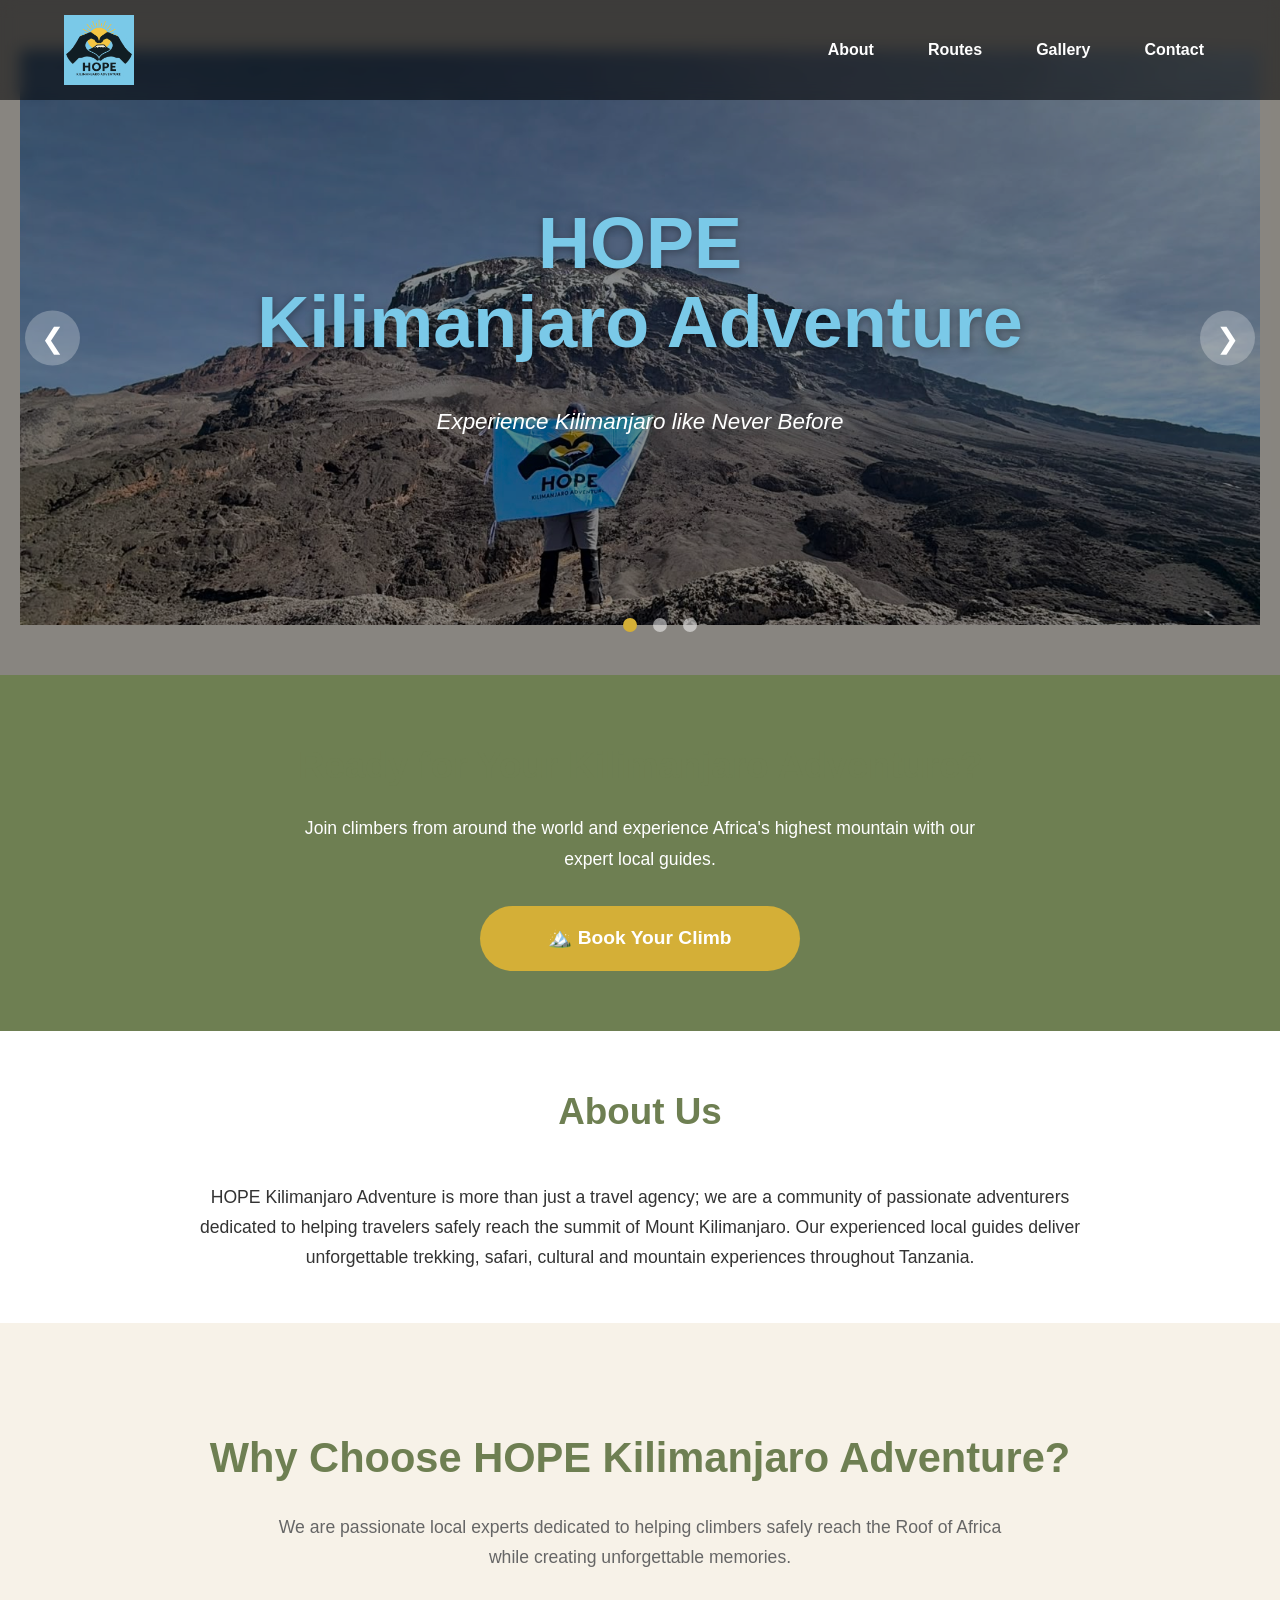
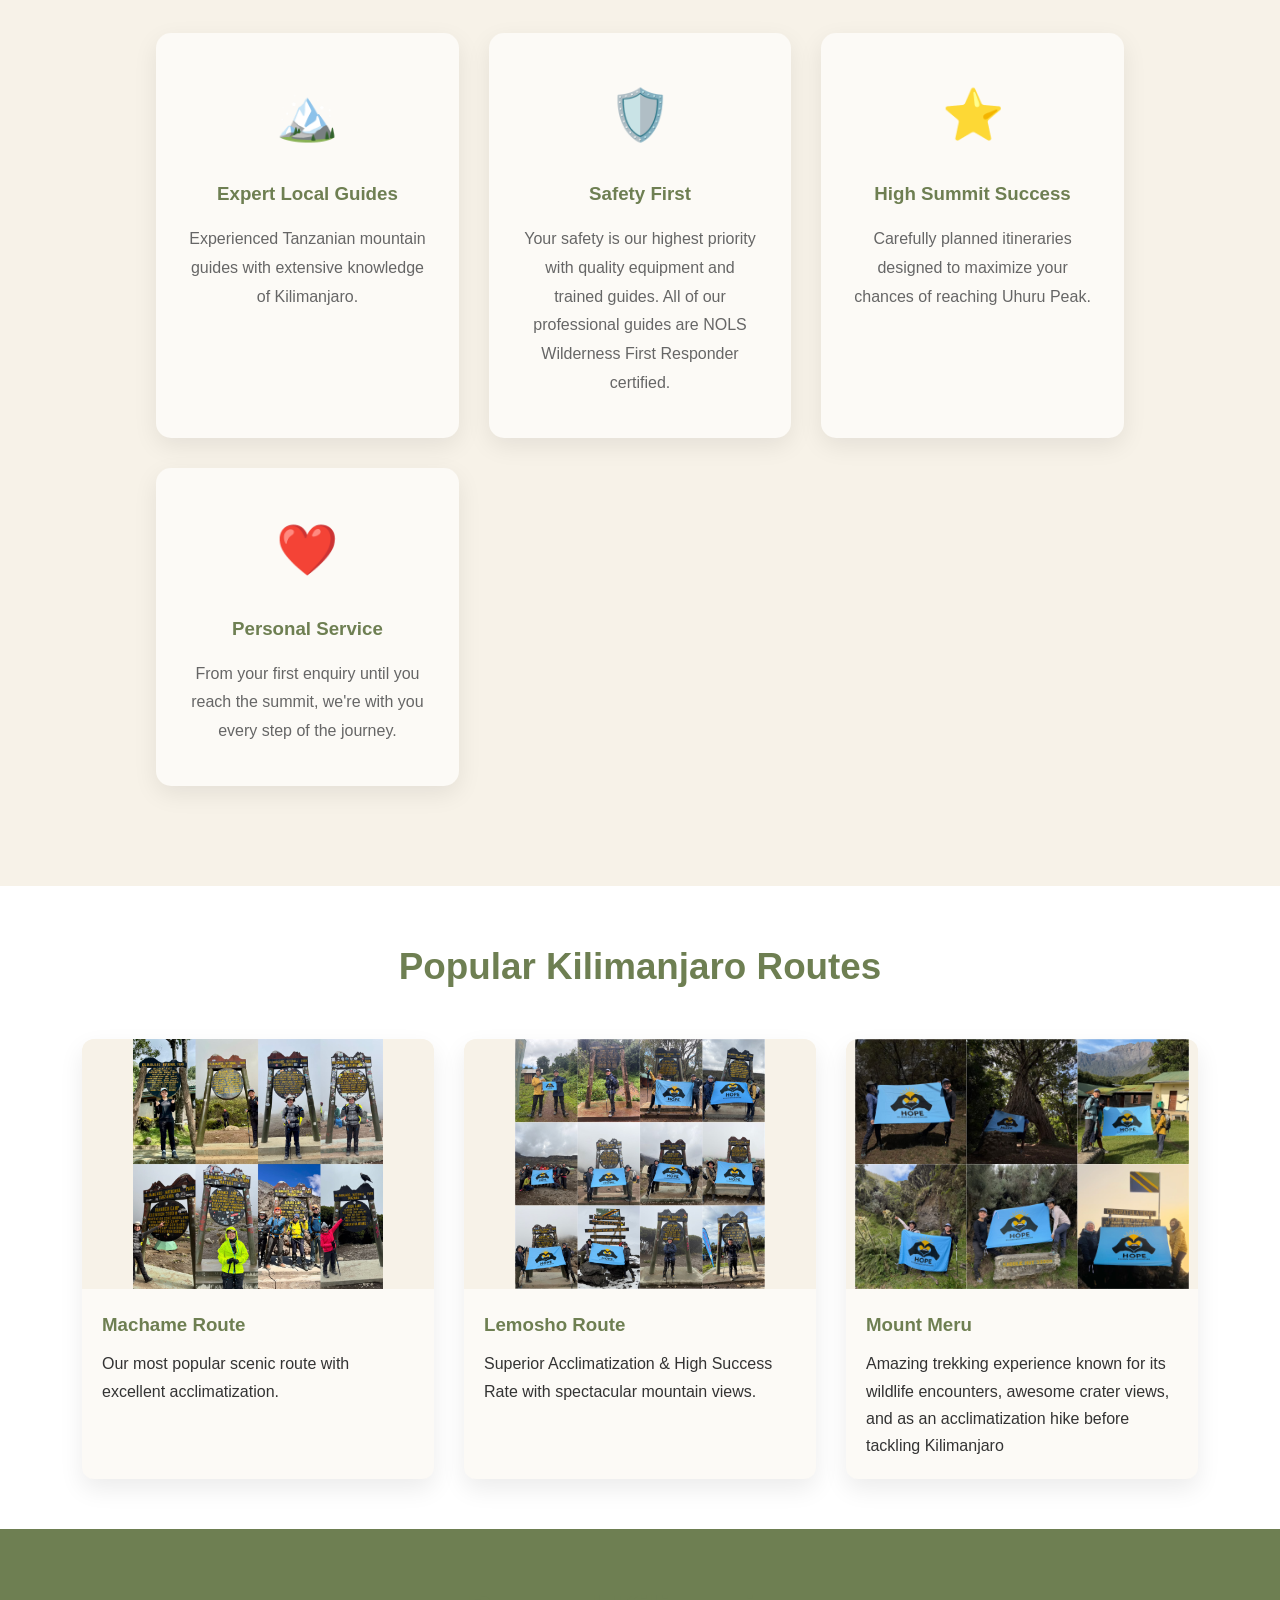
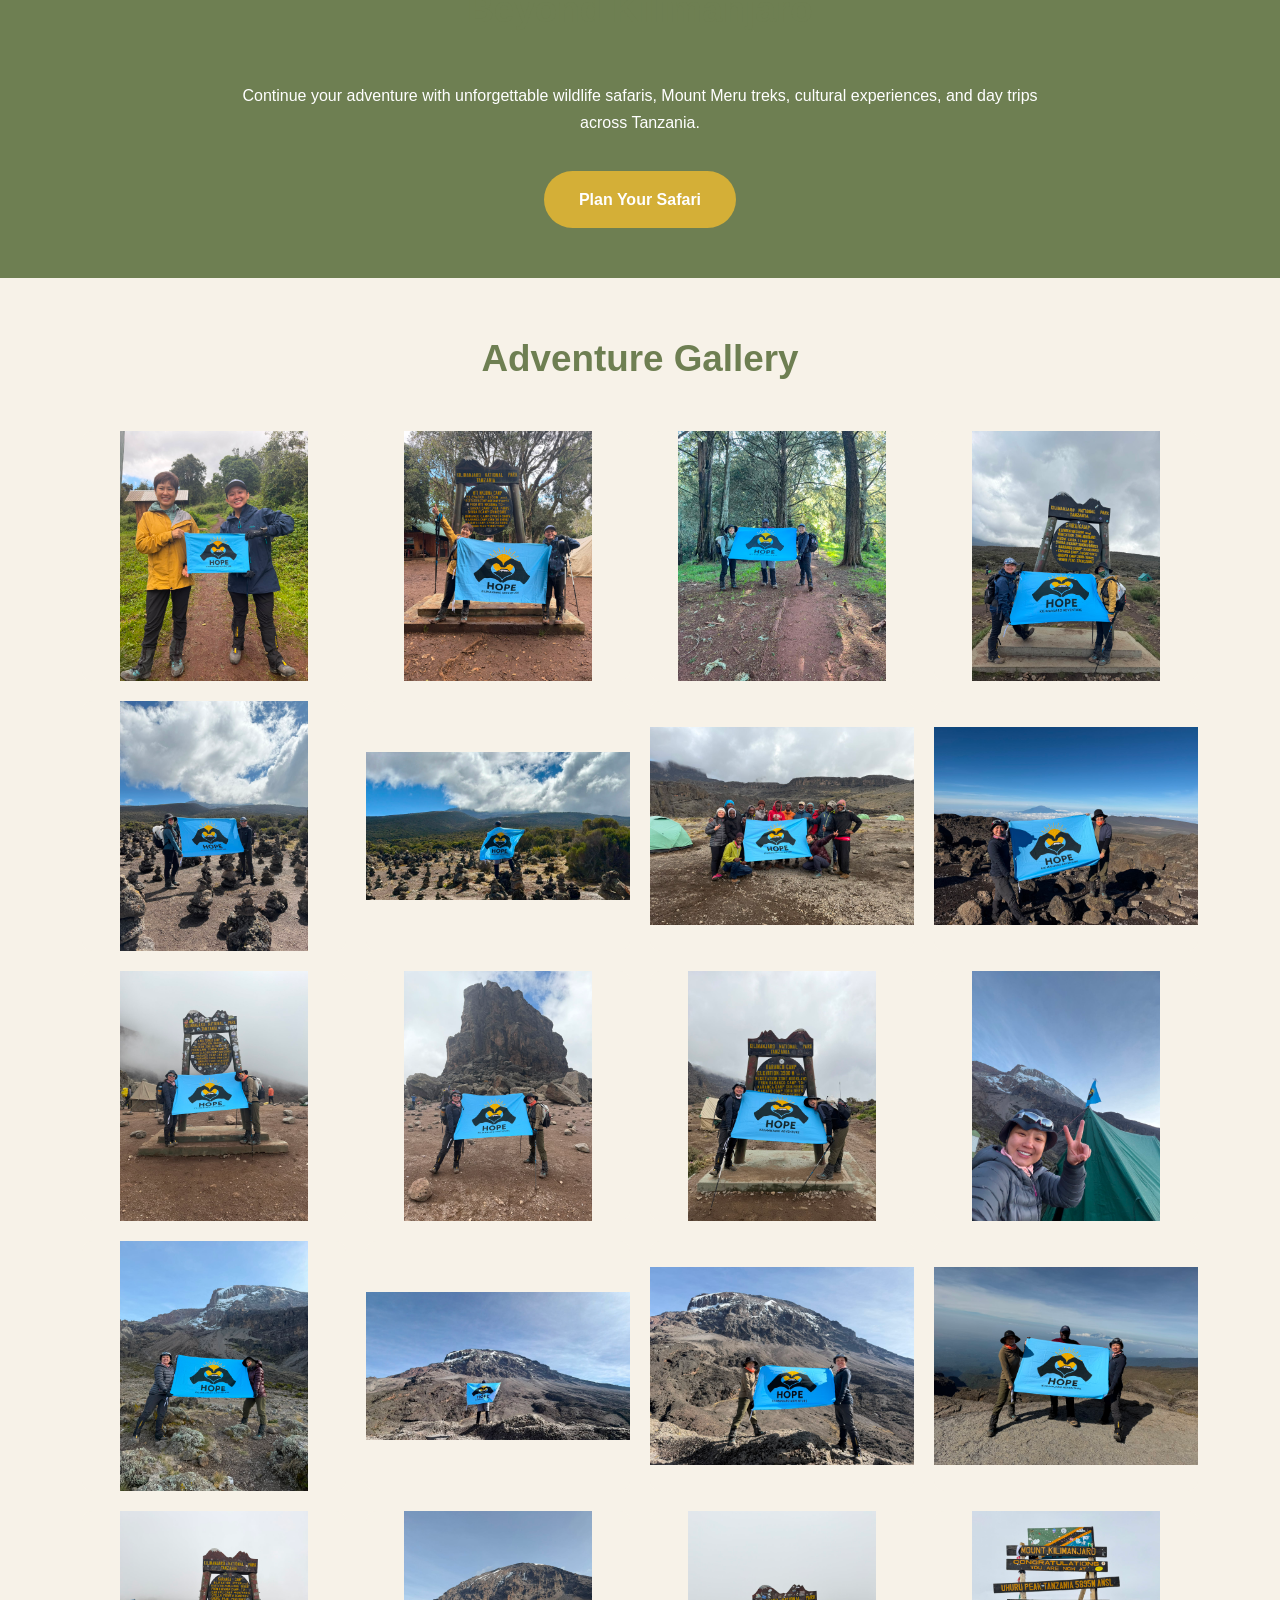
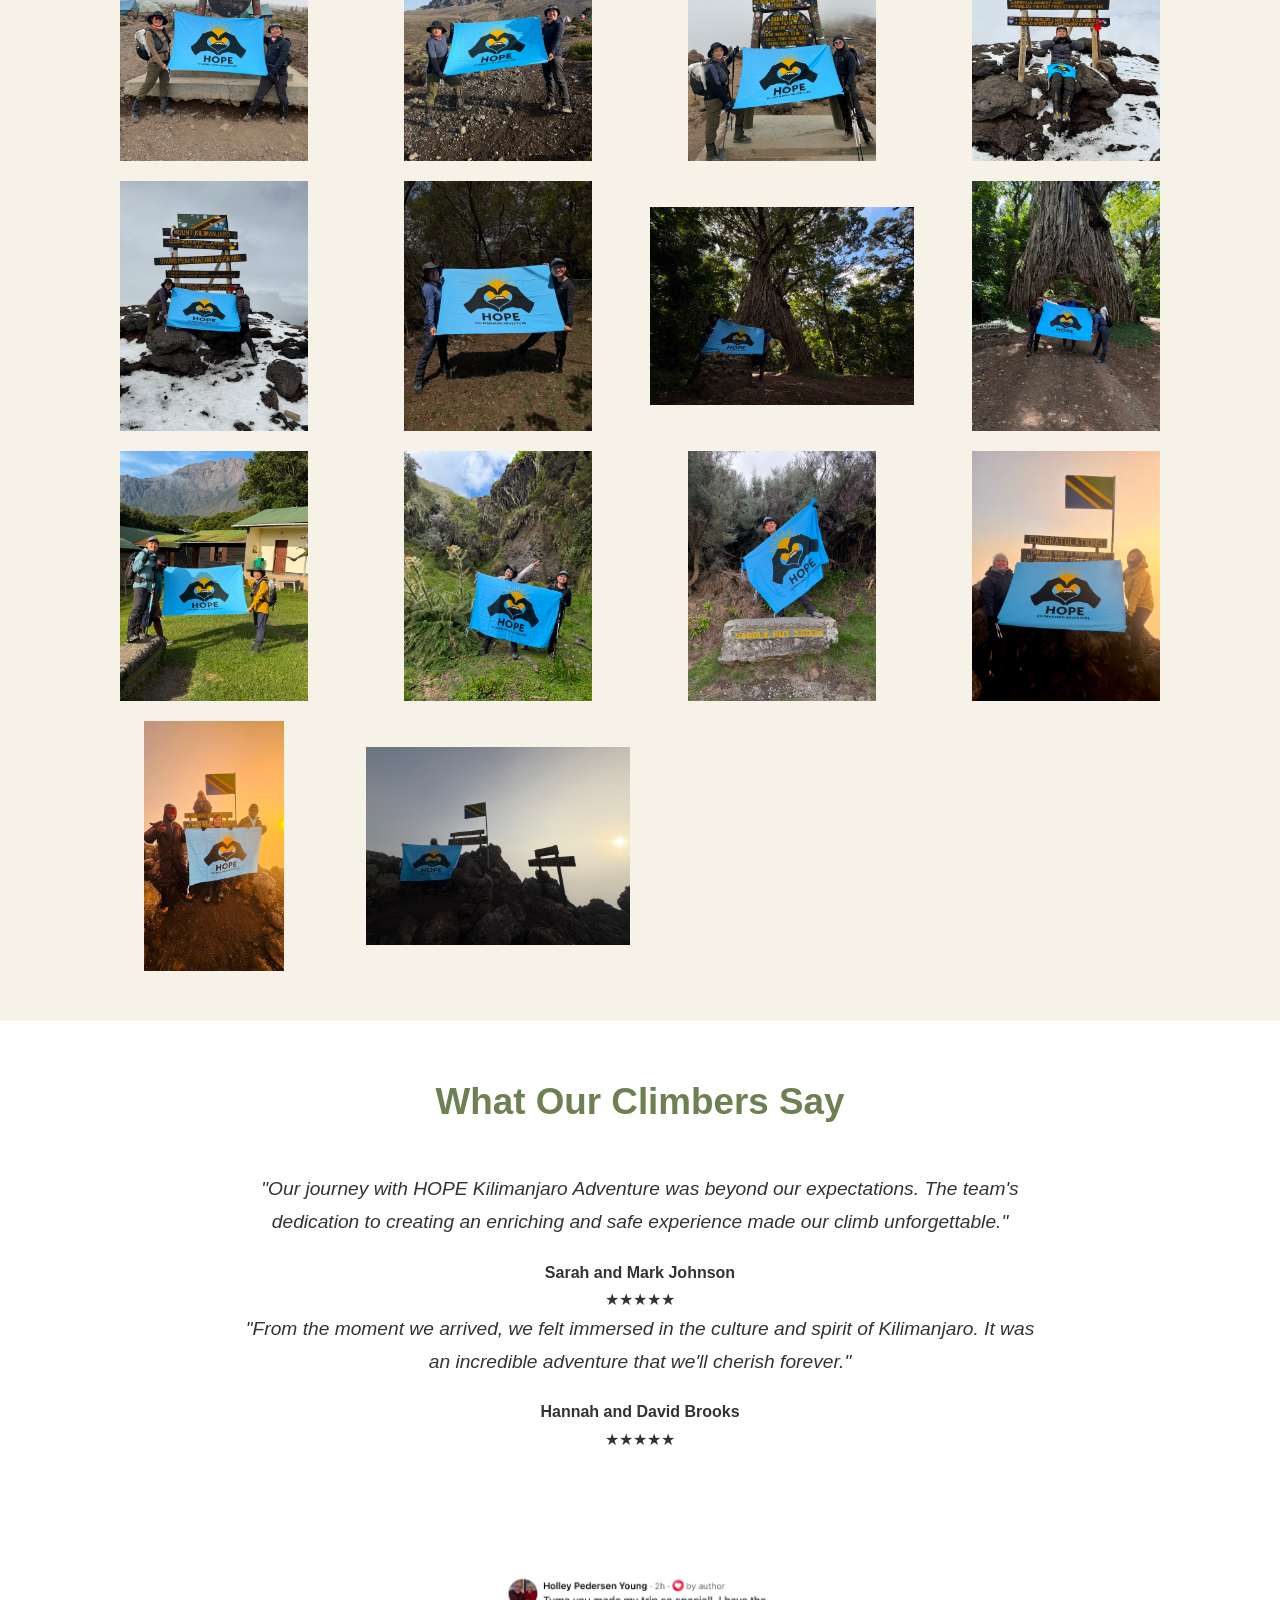
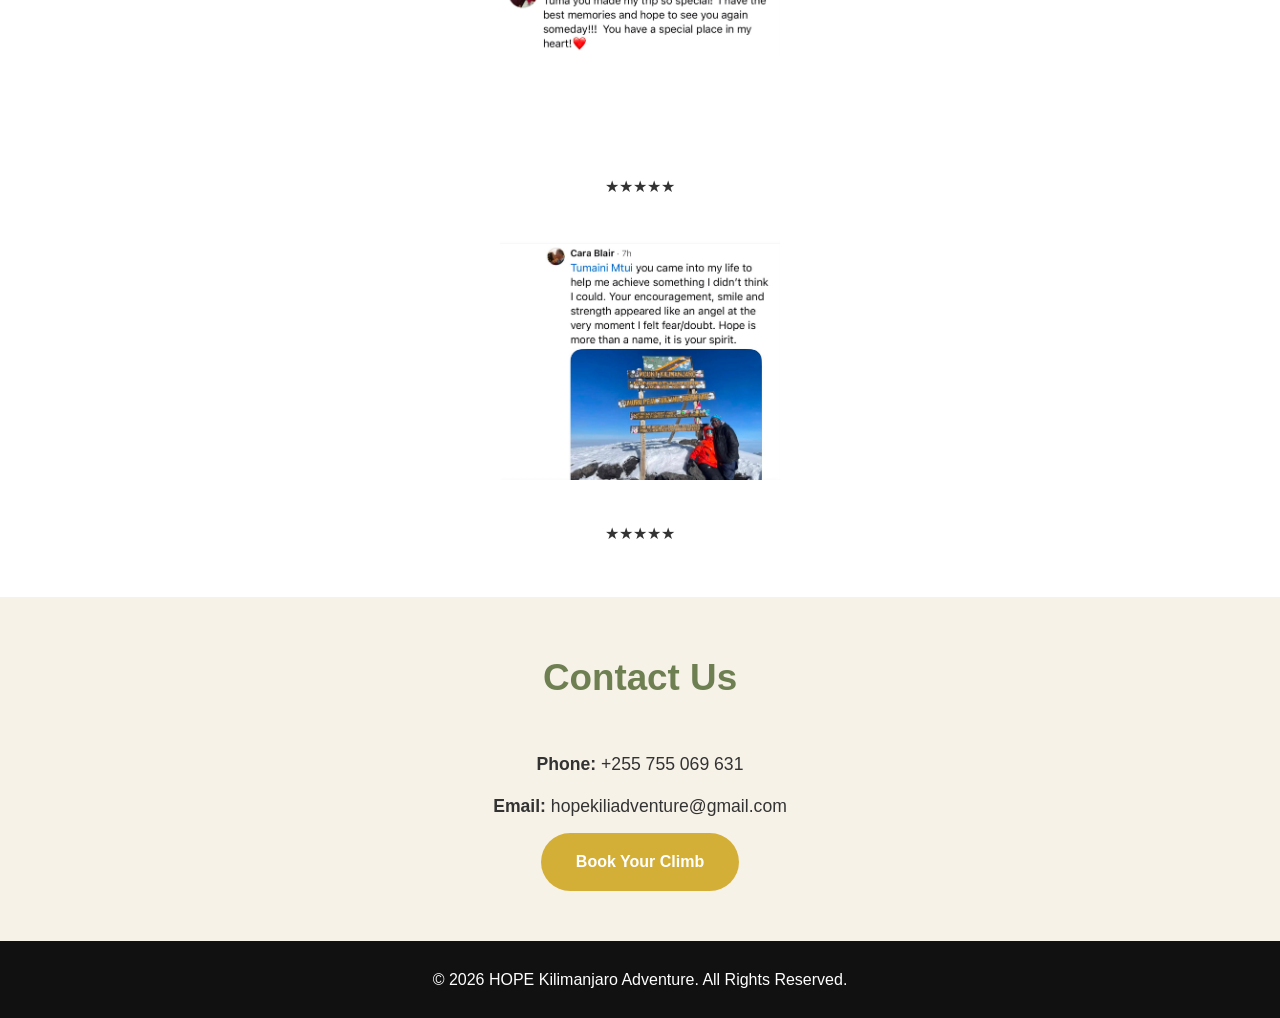
<file: index.html>
<!DOCTYPE html>
<html lang="en">
<head>
    <meta charset="UTF-8">
    <meta name="viewport" content="width=device-width, initial-scale=1.0">
    <title>HOPE Kilimanjaro Adventure | Climb the Roof of Africa</title>

    <meta name="description" content="Experience unforgettable Kilimanjaro climbing adventures with HOPE Kilimanjaro Adventure. Local guides, safe expeditions, wildlife safaris, Mount Meru treks and cultural tours. You will. You can. You do it.">

    <link rel="stylesheet" href="css/style.css">

    <script type="application/ld+json">
{
  "@context": "https://schema.org",
  "@type": "TravelAgency",
  "name": "HOPE Kilimanjaro Adventure",
  "url": "https://hopekiliadventure.github.io/",
  "logo": "https://hopekiliadventure.github.io/images/logo.jpeg",
  "description": "HOPE Kilimanjaro Adventure offers guided Mount Kilimanjaro and Mount Meru trekking and Tanzania safari adventures with experienced local guides.",
  "telephone": "+255755069631",
  "email": "hopekiliadventure@gmail.com",
  "areaServed": "Tanzania",
   "sameAs": [
    "https://www.facebook.com/profile.php?id=61574317988622",
    "https://www.instagram.com/hopekilimanjaro/"
  ]
}
</script>
    
</head>

<body>

<!-- ================= HEADER ================= -->

<header class="header">
    <div class="container">

        <a href="#" class="logo">
            <img src="images/logo.jpeg" alt="Logo">
        </a>

        <div class="menu-toggle" id="menu-toggle">
            <span></span>
            <span></span>
            <span></span>
        </div>

   <nav class="navbar" id="navbar">
    <ul>
        <li><a href="#about">About</a></li>
        <li><a href="#routes">Routes</a></li>
        <li><a href="#gallery">Gallery</a></li>
        <li><a href="#contact">Contact</a></li>
    </ul>
</nav>

    </div>
</header>


  <!-- ================= HERO SLIDER ================= -->

<section class="hero">

    <div class="slider">

        <!-- Slide 1 -->
        <div class="slide active">
        <img src="images/hero.jpeg" alt="Mount Kilimanjaro trekking adventure in Tanzania">
        </div>

        <!-- Slide 2 -->
        <div class="slide">
           <img src="images/summit.png" alt="Mount Kilimanjaro summit at Uhuru Peak Tanzania">
        </div>

        <!-- Slide 3 (Upload later as images/slide3.jpeg) -->
        <div class="slide">
            <img src="images/slide3.png" alt="Kilimanjaro Adventure">
        </div>

    </div>

    <!-- Dark Overlay -->

    <div class="hero-overlay">

        <h1>
            <span class="gold">HOPE</span><br>
            Kilimanjaro Adventure
        </h1>

        <p>
            Experience Kilimanjaro like Never Before
        </p>

        
    </div>

    <!-- Navigation Arrows -->

    <button class="prev">&#10094;</button>

    <button class="next">&#10095;</button>

    <!-- Navigation Dots -->

    <div class="dots">

        <span class="dot active"></span>

        <span class="dot"></span>

        <span class="dot"></span>

    </div>

</section>

 <!-- ================= BOOK YOUR CLIMB ================= -->

<section class="book-section">

    <h2>Ready for Your Kilimanjaro Adventure?</h2>

    <p>
        Join climbers from around the world and experience Africa's highest mountain with our expert local guides.
    </p>

    <a href="mailto:hopekiliadventure@gmail.com?subject=Book%20Your%20Climb"
       class="book-btn">
       🏔️ Book Your Climb
    </a>

</section>   
    
<!-- ================= ABOUT ================= -->

<section id="about" class="about">

    <div class="container">

        <h2>About Us</h2>

        <p>
            HOPE Kilimanjaro Adventure is more than just a travel agency;
            we are a community of passionate adventurers dedicated to
            helping travelers safely reach the summit of Mount Kilimanjaro.
            Our experienced local guides deliver unforgettable trekking,
            safari, cultural and mountain experiences throughout Tanzania.
        </p>

    </div>

</section>
<!-- ================= WHY CHOOSE US ================= -->

<section class="why-us">

    <div class="container">

        <h2>Why Choose HOPE Kilimanjaro Adventure?</h2>

        <p class="section-intro">
            We are passionate local experts dedicated to helping climbers safely reach the Roof of Africa while creating unforgettable memories.
        </p>

        <div class="features">

            <div class="feature-card">
                <div class="icon">🏔️</div>
                <h3>Expert Local Guides</h3>
                <p>Experienced Tanzanian mountain guides with extensive knowledge of Kilimanjaro.</p>
            </div>

            <div class="feature-card">
                <div class="icon">🛡️</div>
                <h3>Safety First</h3>
                <p>Your safety is our highest priority with quality equipment and trained guides. All of our professional guides are NOLS Wilderness First Responder certified.</p>
            </div>

            <div class="feature-card">
                <div class="icon">⭐</div>
                <h3>High Summit Success</h3>
                <p>Carefully planned itineraries designed to maximize your chances of reaching Uhuru Peak.</p>
            </div>

            <div class="feature-card">
                <div class="icon">❤️</div>
                <h3>Personal Service</h3>
                <p>From your first enquiry until you reach the summit, we're with you every step of the journey.</p>
            </div>

        </div>

    </div>

</section>

<!-- ================= FEATURED ROUTES ================= -->

<section id="routes" class="routes">

    <div class="container">

        <h2>Popular Kilimanjaro Routes</h2>

        <div class="route-grid">

            <div class="route-card">
              <img src="images/machame.jpeg" alt="Machame Route Kilimanjaro trekking Tanzania">
                <h3>Machame Route</h3>
                <p>Our most popular scenic route with excellent acclimatization.</p>
            </div>

            <div class="route-card">
              <img src="images/lemosho.jpeg" alt="Lemosho Route Mount Kilimanjaro trekking Tanzania">
                <h3>Lemosho Route</h3>
                <p>Superior Acclimatization & High Success Rate with spectacular mountain views.</p>
            </div>

            <div class="route-card">
                <img src="images/meru.jpeg" alt="Northern Circuit">
                <h3>Mount Meru</h3>
                <p>Amazing trekking experience known for its wildlife encounters, awesome crater views, and as an acclimatization hike before tackling Kilimanjaro</p>
            </div>

        </div>

    </div>

</section>

<!-- ================= SAFARI ================= -->

<section class="safari">

    <div class="container">

        <h2>Beyond Kilimanjaro</h2>

        <p>
            Continue your adventure with unforgettable wildlife safaris,
            Mount Meru treks, cultural experiences, and day trips across Tanzania.
        </p>

        <a href="mailto:hopekiliadventure@gmail.com?subject=Safari%20Inquiry" class="btn">
            Plan Your Safari
        </a>

    </div>

</section>

<!-- ================= GALLERY PREVIEW ================= -->

<section id="gallery" class="gallery-preview">

    <div class="container">

        <h2>Adventure Gallery</h2>

        <div class="gallery-grid">

            <img src="images/kili001.jpeg" alt="Kilimanjaro">

            <img src="images/kili002.jpeg" alt="Kilimanjaro">

            <img src="images/kili003.jpeg" alt="Kilimanjaro">

              <img src="images/kili004.jpeg" alt="Kilimanjaro">

               <img src="images/kili005.jpeg" alt="Kilimanjaro">

            <img src="images/kili006.jpeg" alt="Kilimanjaro">

            <img src="images/kili007.jpeg" alt="Kilimanjaro">

              <img src="images/kili008.jpeg" alt="Kilimanjaro">

            <img src="images/kili009.jpeg" alt="Kilimanjaro">

            <img src="images/kili010.jpeg" alt="Kilimanjaro">

            <img src="images/kili013.jpeg" alt="Kilimanjaro">

            <img src="images/kili014.jpeg" alt="Kilimanjaro">

              <img src="images/kili015.jpeg" alt="Kilimanjaro">

              <img src="images/kili016.jpeg" alt="Kilimanjaro">

              <img src="images/kili017.jpeg" alt="Kilimanjaro">

               <img src="images/kili018.jpeg" alt="Kilimanjaro">

            <img src="images/kili019.jpeg" alt="Kilimanjaro">

            <img src="images/kili020.jpeg" alt="Kilimanjaro">

              <img src="images/kili021.jpeg" alt="Kilimanjaro">

             <img src="images/kili022.jpeg" alt="Kilimanjaro">

              <img src="images/kili023.jpeg" alt="Kilimanjaro">

                  <img src="images/meru01.jpeg" alt="Meru">

            <img src="images/meru02.jpeg" alt="Meru">

            <img src="images/meru03.jpeg" alt="Meru">

              <img src="images/meru04.jpeg" alt="Meru">

               <img src="images/meru05.jpeg" alt="Meru">

            <img src="images/meru06.jpeg" alt="Meru">

            <img src="images/meru07.jpeg" alt="Meru">

              <img src="images/meru08.jpeg" alt="Meru">

            
              <img src="images/meru09.jpeg" alt="Meru">
        </div>

    </div>

</section>

<!-- ================= TESTIMONIALS ================= -->

<section class="testimonials">

    <div class="container">

        <h2>What Our Climbers Say</h2>

        <blockquote>
            "Our journey with HOPE Kilimanjaro Adventure was beyond our expectations. The team's dedication to creating an enriching and safe experience made our climb unforgettable."

       </blockquote>

        <p><strong>Sarah and Mark Johnson</strong></p>
        
       <div>★★★★★</div>

        
 <blockquote>
            "From the moment we arrived, we felt immersed in the culture and spirit of Kilimanjaro. It was an incredible adventure that we'll cherish forever."

       </blockquote>

        <p><strong>Hannah and David Brooks</strong></p>

       <div>★★★★★</div>
        
    </div>
    
<blockquote>
            
       </blockquote>
    
    <img src="images/client_holly.jpeg" alt="Client" class="testimonial-photo">


       <div>★★★★★</div>

    <blockquote>
         
       </blockquote>
    
    <img src="images/client_clara.jpeg" alt="Client" class="testimonial-photo">


       <div>★★★★★</div>

</div>
</section>

<!-- ================= CONTACT ================= -->

<section id="contact" class="contact">

    <div class="container">

        <h2>Contact Us</h2>

        <p><strong>Phone:</strong> +255 755 069 631</p>

        <p><strong>Email:</strong> hopekiliadventure@gmail.com</p>

        <a href="mailto:hopekiliadventure@gmail.com?subject=Book%20Your%20Climb" class="btn">
            Book Your Climb
        </a>

    </div>

</section>

<!-- ================= FOOTER ================= -->

<footer class="footer">

    <div class="container">

        <p>&copy; 2026 HOPE Kilimanjaro Adventure. All Rights Reserved.</p>

    </div>

</footer>

<script src="js/script.js"></script>

</body>
</html>
</file>
<file: css/style.css>
/* ==================================================
   HOPE Kilimanjaro Adventure
   Main Stylesheet
================================================== */

*{
    margin:0;
    padding:0;
    box-sizing:border-box;
}

html{
    scroll-behavior:smooth;
}

body{
    font-family:Arial, Helvetica, sans-serif;
    color:#333;
    background:#fff;
    line-height:1.7;
}

img{
    max-width:100%;
    display:block;
}

a{
    text-decoration:none;
}

.container{
    width:90%;
    max-width:1200px;
    margin:auto;
}

/* ================= HEADER ================= */

.header{
    position:fixed;
    top:0;
    left:0;
    width:100%;
    z-index:999;
    background:rgba(0,0,0,.55);
    backdrop-filter:blur(8px);
}

.header .container{
    display:flex;
    justify-content:space-between;
    align-items:center;
    padding:15px 0;
}

.logo img{
    height:70px;
    transition:all .3s ease;
}


.navbar ul{
    display:flex;
    list-style:none;
    gap:30px;
}

.navbar a{
    color:#fff;
    font-weight:bold;
    transition:.3s;
    padding:12px;
    display:block;
}

.navbar a:hover{
    color:#d4af37;
}

/* ================= HERO ================= */


.hero{
    position:relative;
    height:75vh;
    overflow:hidden;
}

.hero-image{
    width:100%;
    height:100%;
    object-fit:cover;
}

.hero-overlay{
    position:absolute;
    inset:0;
    background:rgba(0,0,0,.45);
    display:flex;
    flex-direction:column;
    justify-content:center;
    align-items:center;
    text-align:center;
    color:#fff;
    padding:20px;
}

.hero-overlay h1{
    font-size:4rem;
    margin-bottom:20px;
}

.hero-overlay p{
    font-size:1.3rem;
    max-width:700px;
    margin-bottom:30px;
}

.btn{
    display:inline-block;
    background:#d4af37;
    color:#fff;
    padding:15px 35px;
    border-radius:40px;
    font-weight:bold;
    transition:.3s;
}

.btn:hover{
    background:#6E7F52;
    transform:translateY(-3px);
}

/* ================= SECTIONS ================= */

section{
    padding:50px 20px;
    background:#F7F2E8;   /* Natural light beige */
}

section h2{
    text-align:center;
    font-size:2.3rem;
    color:#6E7F52;
    margin-bottom:40px;
}

/* ================= ABOUT ================= */

.about,
.routes,
.testimonials{
    background:#FFFFFF;
}

.about p{
    max-width:900px;
    margin:0 auto;
    text-align:center;
    font-size:1.1rem;
}

/* ================= WHY CHOOSE US ================= */

/* ===========================
   WHY CHOOSE US
=========================== */

.why-us{
    padding:100px 8%;
    background:#F7F2E8;
    text-align:center;
}

.why-us h2{
    font-size:2.6rem;
    color:#6E7F52;
    margin-bottom:20px;
}

.section-intro{
    max-width:760px;
    margin:0 auto 60px;
    font-size:1.1rem;
    color:#666;
}

.features{
    display:grid;
    grid-template-columns:repeat(auto-fit,minmax(250px,1fr));
    gap:30px;
}

.feature-card{
     background:#FCFAF6;
    padding:40px 30px;
    border-radius:15px;
    transition:.3s;
    box-shadow:0 8px 25px rgba(0,0,0,.08);
}

.feature-card:hover{
    transform:translateY(-10px);
}

.icon{
    font-size:50px;
    margin-bottom:20px;
}

.feature-card h3{
    color:#6E7F52;
    margin-bottom:15px;
}

.feature-card p{
    color:#666;
    line-height:1.8;
}

/* ================= ROUTES ================= */

.routes{
    background:#fff;
}

.route-grid{
    display:grid;
    grid-template-columns:repeat(auto-fit,minmax(300px,1fr));
    gap:30px;
}

.route-card{
   background:#FCFAF6;
   border-radius:12px;
    overflow:hidden;
    box-shadow:0 10px 25px rgba(0,0,0,.08);
    transition:.3s;
}

.route-card:hover{
    transform:translateY(-10px);
}

.route-card img{
     width:100%;
    height:250px;
    object-fit:contain;
   background:#F7F2E8;
}

.route-card h3{
    padding:20px 20px 10px;
    color:#6E7F52;
}

.route-card p{
    padding:0 20px 20px;
}

/* ================= SAFARI ================= */

.safari{
    background:#6E7F52;
    color:#fff;
    text-align:center;
}

.safari p{
    max-width:800px;
    margin:20px auto 35px;
}

/* ================= GALLERY ================= */

.gallery-preview{
     background:#F7F2E8;
}

.gallery-grid{
    display:grid;
    grid-template-columns:repeat(auto-fit,minmax(250px,1fr));
    gap:20px;
}

.gallery-grid img{
      width:100%;
    height:250px;
    object-fit:contain;
    object-position:center;
    background:#F7F2E8;   /* Matches your beige theme */
    border-radius:10px;
    transition:.3s;
}

.gallery-grid img:hover{
    transform:scale(1.05);
}

/* ================= TESTIMONIALS ================= */

.testimonials{
    background:#ffffff;
    text-align:center;
}

.testimonials blockquote{
    max-width:800px;
    margin:0 auto 20px;
    font-size:1.2rem;
    font-style:italic;
}


@media (min-width: 768px) {
    .testimonial-photo {
        display: block !important;
        width: 280px !important;
        height: 280px !important;
        max-width: 280px !important;
        margin: 20px auto !important;
        object-fit: contain !important;
    }
}

   

/* ================= CONTACT ================= */

.contact{
 background:#F7F2E8;
   text-align:center;
}

.contact p{
    margin:12px 0;
    font-size:1.1rem;
}

/* ================= FOOTER ================= */

.footer{
    background:#111;
    color:#fff;
    text-align:center;
    padding:25px;
}

/* ==========================================
   HERO IMAGE SLIDER
========================================== */

.hero{
    position:relative;
    width:100%;
    height:75vh;
    overflow:hidden;
}

.slider{
    width:100%;
    height:100%;
    position:relative;
}

.slide{
    position:absolute;
    width:100%;
    height:100%;
    opacity:0;
    transition:opacity 1.2s ease-in-out;
}

.slide.active{
    opacity:1;
}

.slide img{
    width:100%;
    height:100%;
    object-fit:cover;
}

.hero-overlay{
    position:absolute;
    inset:0;
    background:rgba(0,0,0,.45);
    display:flex;
    flex-direction:column;
    justify-content:center;
    align-items:center;
    text-align:center;
    color:#fff;
    z-index:5;
    padding:20px;
}
.hero-overlay h1{
    font-size:4.5rem;
    line-height:1.1;
    font-weight:700;
    text-shadow:0 5px 20px rgba(0,0,0,.5);
    color:#7AC9E8;
}
.gold{
    color:#7AC9E8;
}

.hero-overlay h1{
    color:#7AC9E8;
    text-shadow:0 2px 8px rgba(0,0,0,.35);
}
.hero-overlay p{
    margin-top:20px;
    font-size:1.4rem;
    font-style:italic;
    max-width:700px;
}

.hero-overlay .btn{
    margin-top:35px;
}

/* ---------- Arrows ---------- */

.prev,
.next{
    position:absolute;
    top:50%;
    transform:translateY(-50%);
    width:55px;
    height:55px;
    border:none;
    border-radius:50%;
    background:rgba(255,255,255,.25);
    color:#fff;
    font-size:28px;
    cursor:pointer;
    z-index:10;
    transition:.3s;
}

.prev{
    left:25px;
}

.next{
    right:25px;
}

.prev:hover,
.next:hover{
    background:#d4af37;
}

/* ---------- Dots ---------- */

.dots{
    position:absolute;
    bottom:35px;
    width:100%;
    text-align:center;
    z-index:10;
}

.dot{
    width:14px;
    height:14px;
    margin:0 6px;
    display:inline-block;
    border-radius:50%;
    background:rgba(255,255,255,.5);
    cursor:pointer;
    transition:.3s;
}

.dot.active{
    background:#d4af37;
}

/* ---------- Mobile ---------- */

@media(max-width:768px){

.hero-overlay h1{
    font-size:2rem;
}

.hero-overlay p{
    font-size:1rem;
}

.prev,
.next{
    width:45px;
    height:45px;
    font-size:22px;
}

}
/* ================= BOOK CTA ================= */

.book-section{
    background:#6E7F52;
    color:white;
    text-align:center;
    padding:60px 20px;
}

.book-section h2{
    font-size:2.3rem;
    margin-bottom:15px;
}

.book-section p{
    max-width:700px;
    margin:0 auto 30px;
    font-size:1.1rem;
    line-height:1.8;
}

.book-btn{
    display:inline-block;
      padding:16px 32px;
    width:90%;
    max-width:320px;
    text-align:center;
       background:#d4af37;
    color:white;
    text-decoration:none;
    font-size:1.2rem;
    font-weight:bold;
    border-radius:50px;
    transition:.3s;
}

.book-btn:hover{
    background:#b88f24;
    transform:translateY(-4px);
}

/* ===================================
   MODERN HAMBURGER MENU
=================================== */

.menu-toggle{
    display:none;
    width:35px;
    cursor:pointer;
    z-index:1001;
}

.menu-toggle span{
    display:block;
    width:35px;
    height:4px;
    margin:6px 0;
    background:#fff;
    border-radius:3px;
    transition:.3s;
}

.menu-toggle.active span:nth-child(1){
    transform:translateY(10px) rotate(45deg);
}

.menu-toggle.active span:nth-child(2){
    opacity:0;
}

.menu-toggle.active span:nth-child(3){
    transform:translateY(-10px) rotate(-45deg);
}

@media (max-width:768px){

.header .container{
    display:flex;
    justify-content:space-between;
    align-items:center;
    padding:12px 20px;
}

.logo img{
    height:55px;
}

.menu-toggle{
    display:block;
}

.navbar{
    position:absolute;
    top:100%;
    left:0;
    width:100%;
    background:rgba(0,0,0,.96);
    display:none;
}

.navbar.active{
    display:block;
}

.navbar ul{
    display:flex;
    flex-direction:column;
    gap:0;
    padding:20px 0;
}

.navbar li{
    list-style:none;
}

.navbar a{
    display:block;
    text-align:center;
    padding:16px;
    color:#fff;
    font-size:18px;
}

}
</file>
